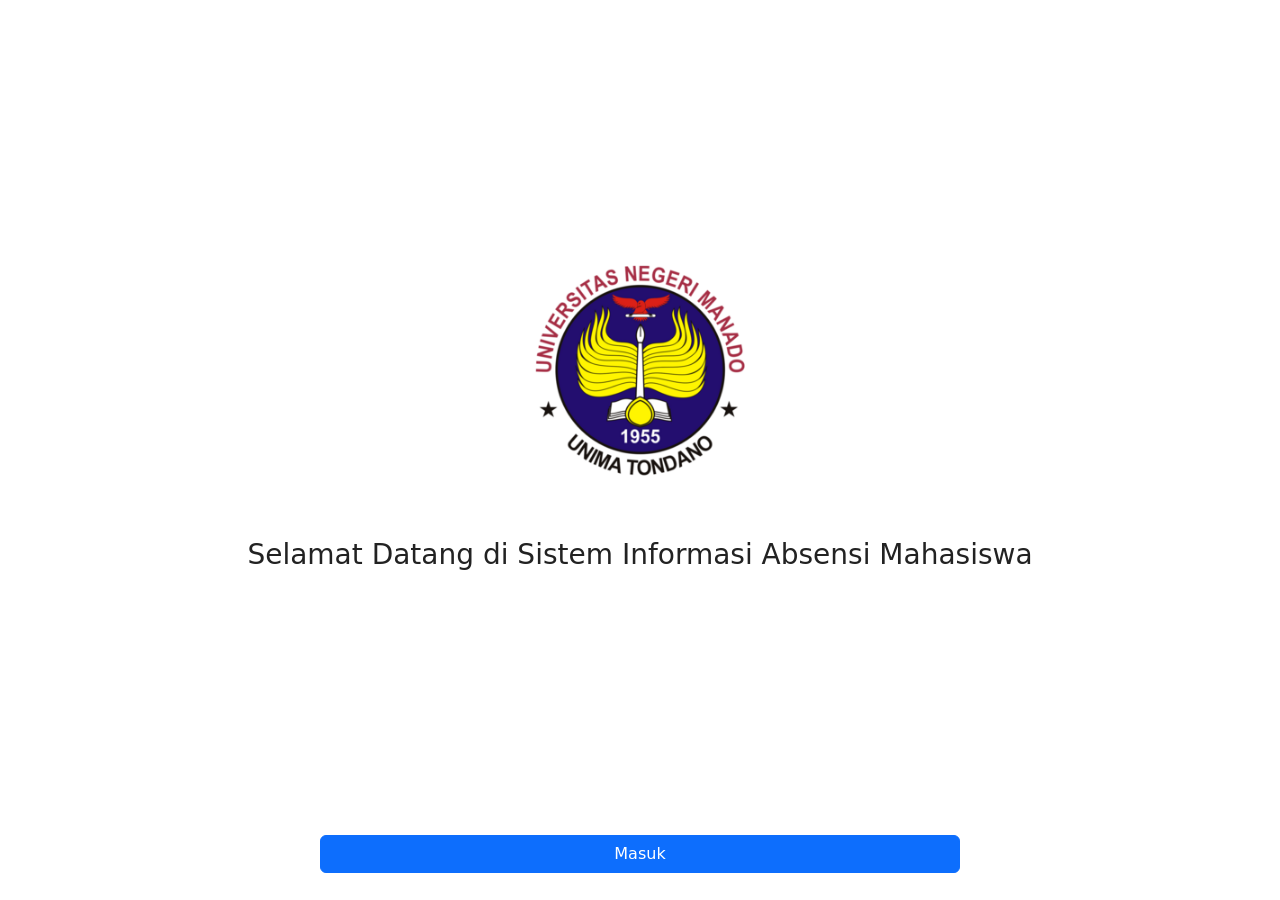
<file: index.html>
<!DOCTYPE html>
<html lang="en">

<head>
  <meta charset="UTF-8">
  <meta name="viewport" content="width=device-width, initial-scale=1.0">
  <title>Sistem Informasi Absensi Mahasiswa</title>
  <link href="https://cdn.jsdelivr.net/npm/bootstrap@5.3.8/dist/css/bootstrap.min.css" rel="stylesheet"
    integrity="sha384-sRIl4kxILFvY47J16cr9ZwB07vP4J8+LH7qKQnuqkuIAvNWLzeN8tE5YBujZqJLB" crossorigin="anonymous">
  <link rel="stylesheet" href="css/style.css">
</head>

<body>
  <div class="container-index">
    <img src="img/logo-unima.png" class="rounded mx-auto d-block" alt="Logo Unima" id="img-index">
  </div>

  <h3 id="welcome-text" class="text-center">
    Selamat Datang di Sistem Informasi Absensi Mahasiswa
  </h3>

  <div class="button-login">
    <a href="role.html"><button class="btn btn-primary d-grid gap-2 col-6 mx-auto" type="button">Masuk</button></a>
  </div>


</body>

</html>
</file>
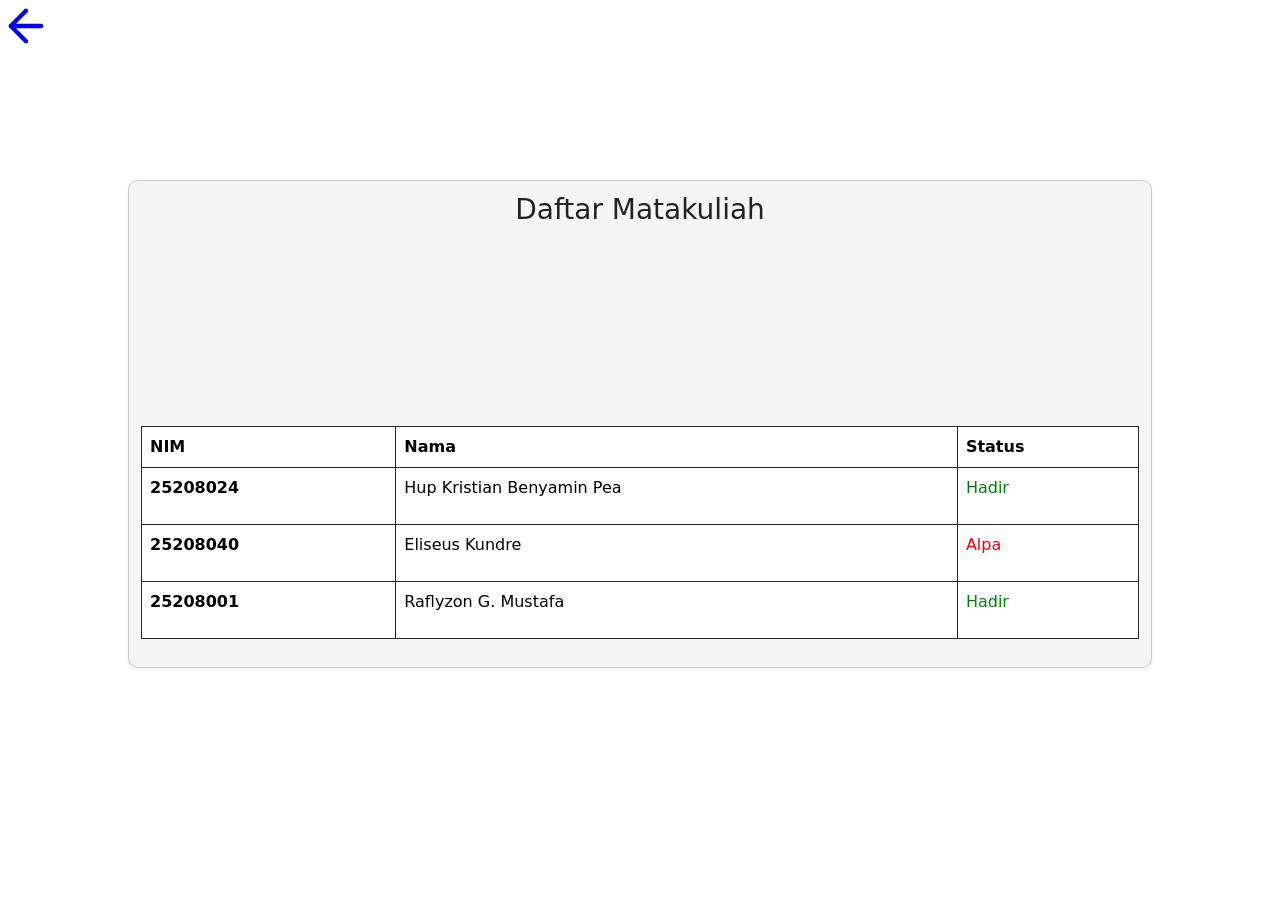
<file: daftar-mahasiswa.html>
<!DOCTYPE html>
<html lang="en">

<head>
  <meta charset="UTF-8">
  <meta name="viewport" content="width=device-width, initial-scale=1.0">
  <link href="https://cdn.jsdelivr.net/npm/bootstrap@5.0.2/dist/css/bootstrap.min.css" rel="stylesheet"
    integrity="sha384-EVSTQN3/azprG1Anm3QDgpJLIm9Nao0Yz1ztcQTwFspd3yD65VohhpuuCOmLASjC" crossorigin="anonymous">
  <link rel="stylesheet" href="css/style.css">
  <title>Daftar Mahasiswa</title>
</head>

<body>
  <div class="back-button-daftar-mahasiswa">
    <a href="login-dosen.html"><img src="img/arrow-left.svg" id="back-button-daftar-mahasiswa"></a>
  </div>

  <div class="card">
    <h3 class="text-center">Daftar Matakuliah</h3>
    <table class="table table-bordered border-dark" id="tabel-mahasiswa">
      <thead>
        <tr>
          <th scope="col">NIM</th>
          <th scope="col">Nama</th>
          <th scope="col">Status</th>
        </tr>
      </thead>
      <tbody>
        <tr>
          <th scope="row">25208024</th>
          <td>Hup Kristian Benyamin Pea</td>
          <td>
            <p class="text-hadir">Hadir</p>
          </td>
        </tr>
        <tr>
          <th scope=" row">25208040</th>
          <td>Eliseus Kundre</td>
          <td>
            <a href="edit-absensi.html">
              <p class="text-alpa">Alpa</p>
            </a>
          </td>
        </tr>
        <tr>
          <th scope="row">25208001</th>
          <td>Raflyzon G. Mustafa</td>
          <td>
            <p class="text-hadir">Hadir</p>
          </td>
        </tr>
      </tbody>
    </table>
  </div>
</body>

</html>
</file>
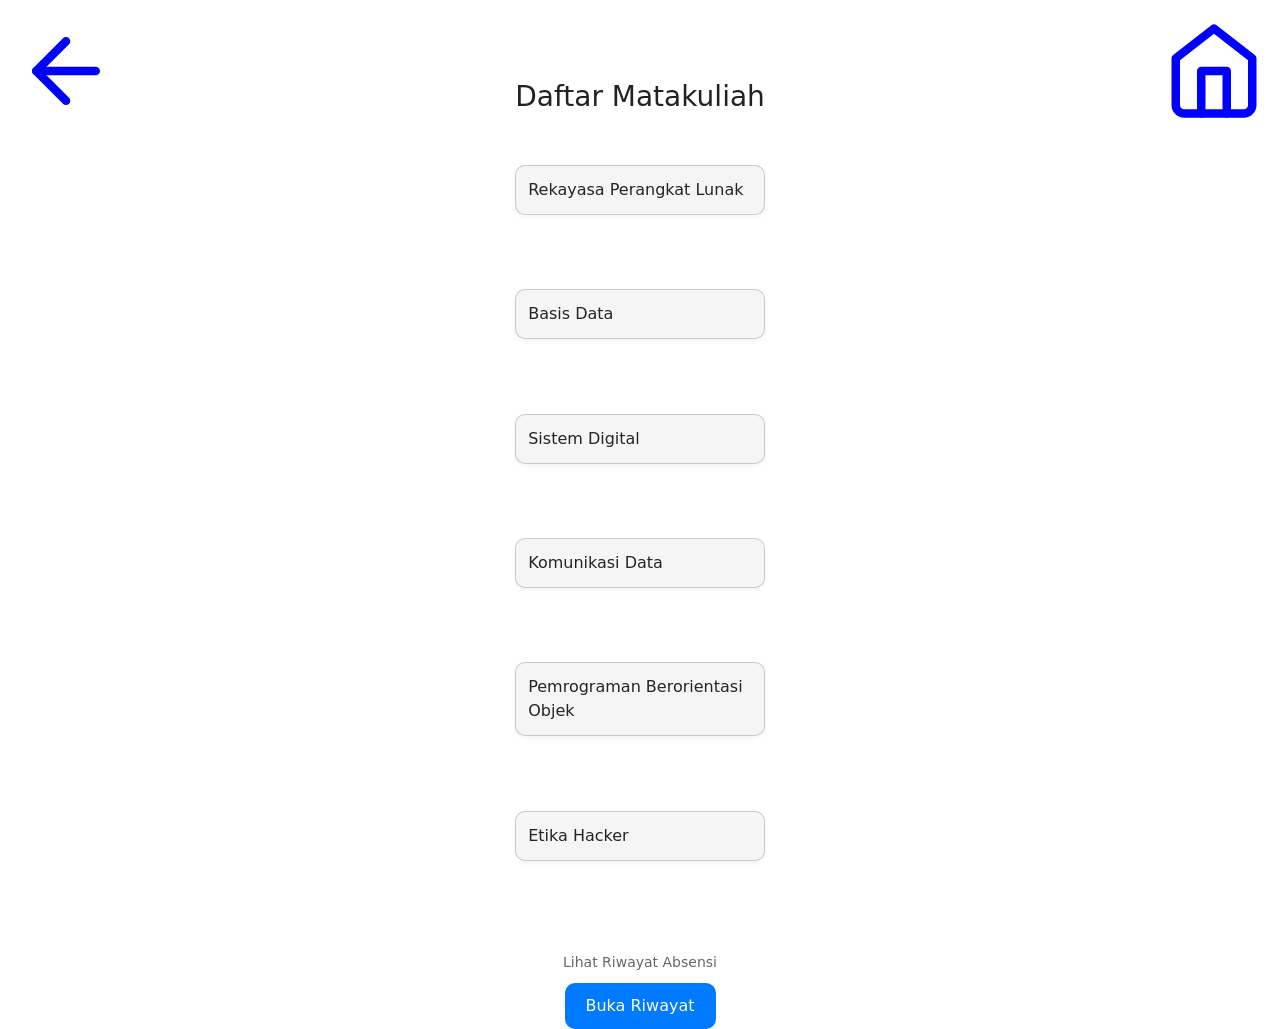
<file: dashboard-dosen.html>
<!DOCTYPE html>
<html lang="en">

<head>
  <meta charset="UTF-8">
  <meta name="viewport" content="width=device-width, initial-scale=1.0">
  <title>Sistem Informasi Absensi Mahasiswa</title>
  <link href="https://cdn.jsdelivr.net/npm/bootstrap@5.0.2/dist/css/bootstrap.min.css" rel="stylesheet"
    integrity="sha384-EVSTQN3/azprG1Anm3QDgpJLIm9Nao0Yz1ztcQTwFspd3yD65VohhpuuCOmLASjC" crossorigin="anonymous">
  <link rel="stylesheet" href="css/style.css">
</head>

<body>

  <div class="nav-button">
    <a href="login-dosen.html"><img src="img/arrow-left.svg" id="back-button"></a>
    <a href="role.html"><img src="img/home.svg" alt="home button" id="home-button"></a>
  </div>

  <div class="container-dashboardmhs">

    <h3 class="text-center">Daftar Matakuliah</h3>

    <a href="daftar-mahasiswa.html" class="card text-dark">
      Rekayasa Perangkat Lunak
    </a>

    <a href="#" class="card text-dark">
      Basis Data
    </a>

    <a href="#" class="card text-dark">
      Sistem Digital
    </a>

    <a href="#" class="card text-dark">
      Komunikasi Data
    </a>

    <a href="#" class="card text-dark">
      Pemrograman Berorientasi Objek
    </a>

    <a href="#" class="card text-dark">
      Etika Hacker
    </a>

  </div>

  <div class="riwayat-section">
    <p class="riwayat-title">Lihat Riwayat Absensi</p>
    <a href="riwayat.html" class="btn btn-riwayat-bottom">
      Buka Riwayat
    </a>
  </div>

</body>

</html>
</file>
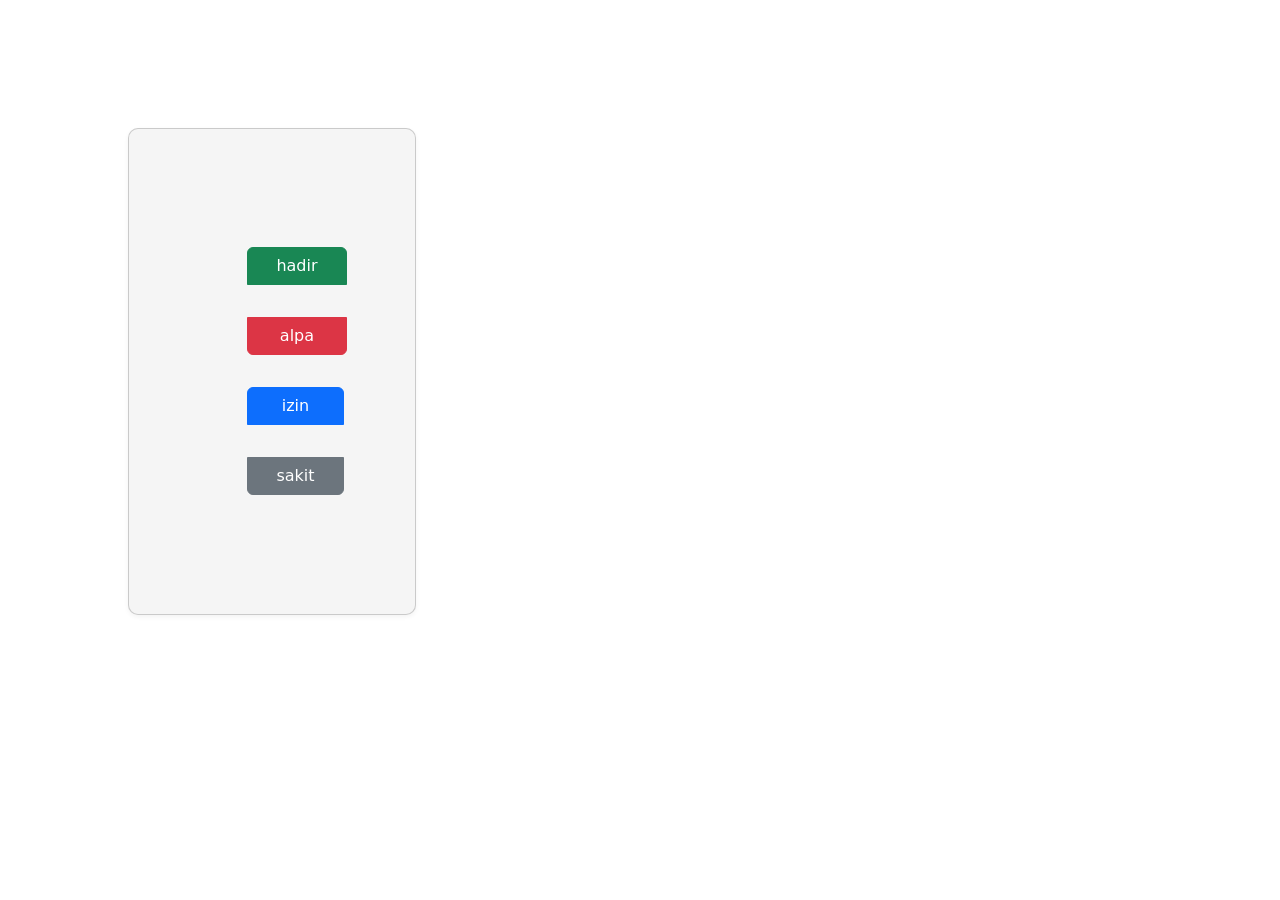
<file: edit-absensi.html>
<!DOCTYPE html>
<html lang="en">

<head>
  <meta charset="UTF-8">
  <meta name="viewport" content="width=device-width, initial-scale=1.0">
  <link href="https://cdn.jsdelivr.net/npm/bootstrap@5.0.2/dist/css/bootstrap.min.css" rel="stylesheet"
    integrity="sha384-EVSTQN3/azprG1Anm3QDgpJLIm9Nao0Yz1ztcQTwFspd3yD65VohhpuuCOmLASjC" crossorigin="anonymous">
  <link rel="stylesheet" href="css/style.css">
  <title>Sistem Informasi Absensi Mahasiswa</title>
</head>

<body>
  <div id="button-absensi" class="card">
    <div class="btn-group-vertical">
      <a href="verifikasi-edit-absensi.html" class="btn btn-success m-3">hadir</a>
      <a href="" class="btn btn-danger m-3">alpa</a>
    </div>
    <div class="btn-group-vertical">
      <a href="" class="btn btn-primary m-3">izin</a>
      <a href="" class="btn btn-secondary m-3">sakit</a>
    </div>
  </div>
</body>

</html>
</file>
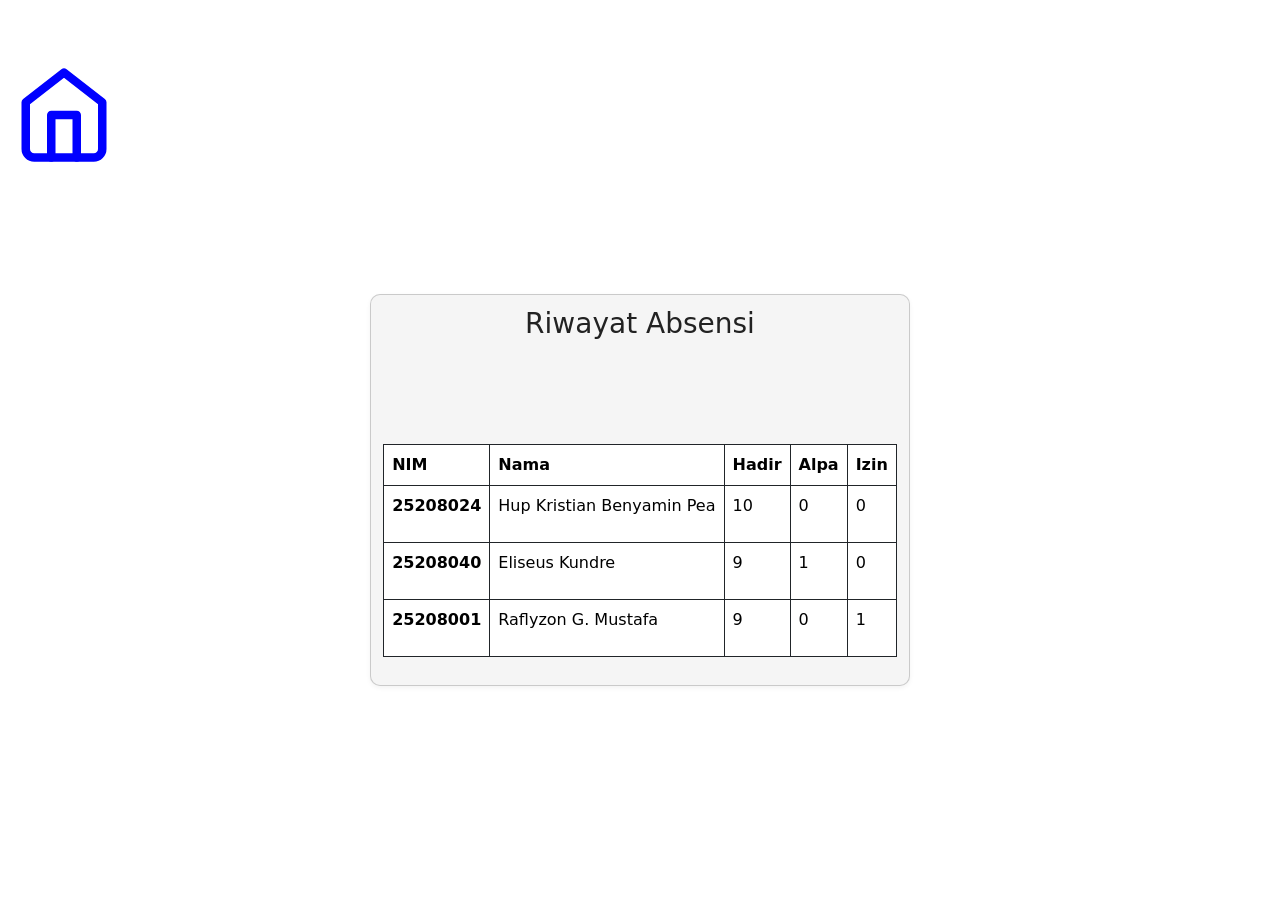
<file: riwayat.html>
<!DOCTYPE html>
<html lang="en">

<head>
  <meta charset="UTF-8">
  <meta name="viewport" content="width=device-width, initial-scale=1.0">
  <link href="https://cdn.jsdelivr.net/npm/bootstrap@5.0.2/dist/css/bootstrap.min.css" rel="stylesheet"
    integrity="sha384-EVSTQN3/azprG1Anm3QDgpJLIm9Nao0Yz1ztcQTwFspd3yD65VohhpuuCOmLASjC" crossorigin="anonymous">
  <link rel="stylesheet" href="css/style.css">
  <title>Sistem Informasi Absensi Mahasiswa</title>
</head>

<body>
  <div class="back-button-daftar-mahasiswa">
    <a href="role.html"><img src="img/home.svg" id="back-button-daftar-mahasiwa"
        style="width: 8%; margin-top: 5%;margin-left: 1%;"></a>
  </div>

  <div class="card" style="width: fit-content; margin: auto; margin-top: 10%;">
    <h3 class="text-center">Riwayat Absensi</h3>
    <table class="table table-bordered border-dark" id="tabel-mahasiswa">
      <thead>
        <tr>
          <th scope="col">NIM</th>
          <th scope="col">Nama</th>
          <th scope="col">Hadir</th>
          <th scope="col">Alpa</th>
          <th scope="col">Izin</th>
        </tr>
      </thead>
      <tbody>
        <tr>
          <th scope="row">25208024</th>
          <td>Hup Kristian Benyamin Pea</td>
          <td>
            <p>10</p>
          </td>
          <td>0</td>
          <td>0</td>
        </tr>
        <tr>
          <th scope=" row">25208040</th>
          <td>Eliseus Kundre</td>
          <td>
            <p>9</p>
          </td>
          <td>1</td>
          <td>0</td>
        </tr>
        <tr>
          <th scope="row">25208001</th>
          <td>Raflyzon G. Mustafa</td>
          <td>
            <p>9</p>
          </td>
          <td>0</td>
          <td>1</td>
        </tr>
      </tbody>
    </table>
  </div>
</body>

</html>
</file>
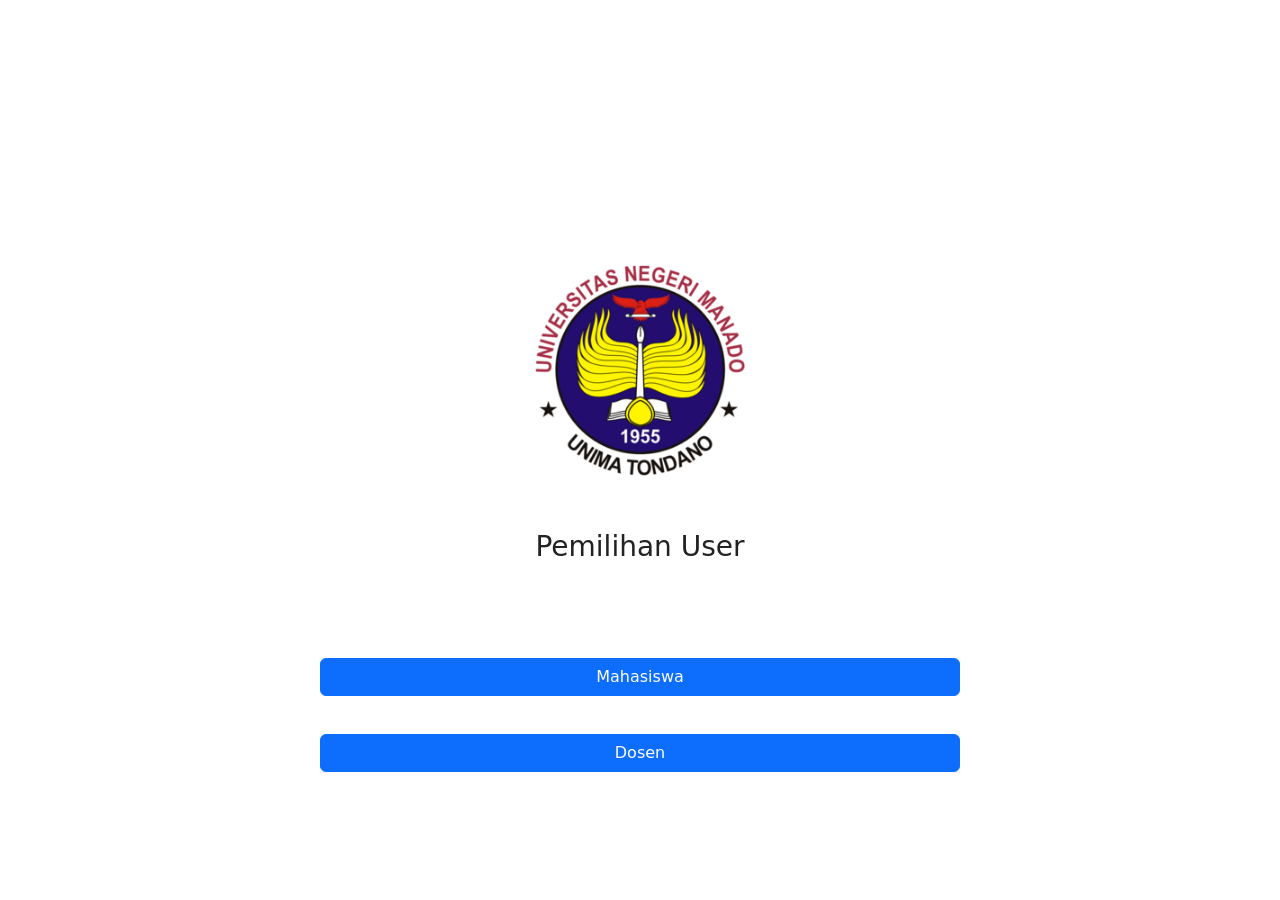
<file: role.html>
<!DOCTYPE html>
<html lang="en">

<head>
  <meta charset="UTF-8">
  <meta name="viewport" content="width=device-width, initial-scale=1.0">
  <link href="https://cdn.jsdelivr.net/npm/bootstrap@5.3.8/dist/css/bootstrap.min.css" rel="stylesheet"
    integrity="sha384-sRIl4kxILFvY47J16cr9ZwB07vP4J8+LH7qKQnuqkuIAvNWLzeN8tE5YBujZqJLB" crossorigin="anonymous">
  <link rel="stylesheet" href="css/style.css">
  <title>Sistem Informasi Absensi Mahasiswa</title>
</head>

<body>

  <div class="img-role">
    <img src="img/logo-unima.png" class="rounded mx-auto d-block mb-5" id="img-role" alt="Logo Unima">
  </div>

  <h3 id="role-text" class="text-center">Pemilihan User</h3>

  <div class="role-button">
    <a href="login-mahasiswa.html"><button id="button-mahasiswa" class="btn btn-primary d-grid gap-2 col-6 mx-auto"
        type="button">Mahasiswa</button></a>
    <a href="login-dosen.html"><button id="button-dosen" class="btn btn-primary d-grid gap-2 col-6 mx-auto"
        type="button">Dosen</button></a>
  </div>

</body>

</html>
</file>
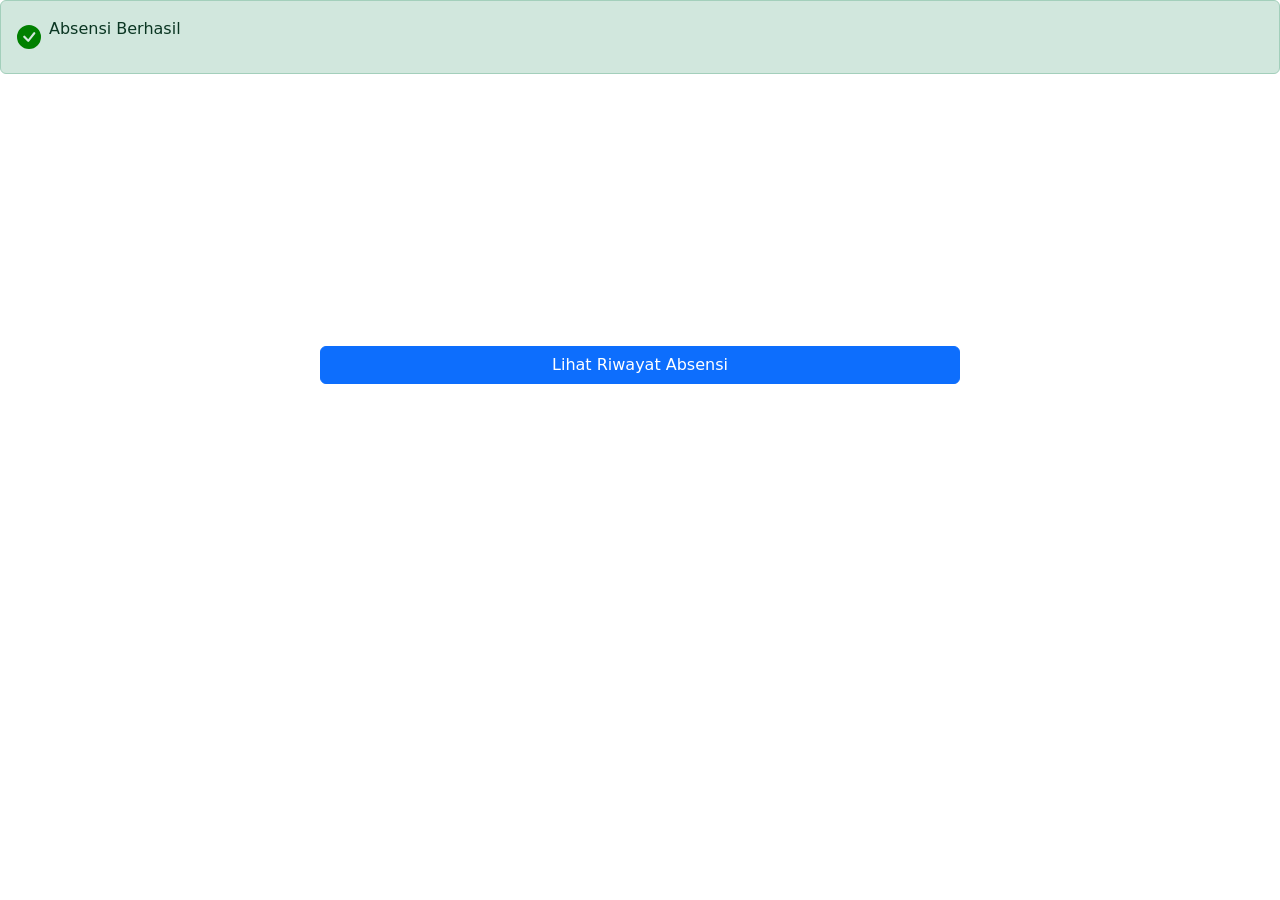
<file: verifikasi-absensi.html>
<!DOCTYPE html>
<html lang="en">

<head>
  <meta charset="UTF-8">
  <meta name="viewport" content="width=device-width, initial-scale=1.0">
  <link href="https://cdn.jsdelivr.net/npm/bootstrap@5.0.2/dist/css/bootstrap.min.css" rel="stylesheet"
    integrity="sha384-EVSTQN3/azprG1Anm3QDgpJLIm9Nao0Yz1ztcQTwFspd3yD65VohhpuuCOmLASjC" crossorigin="anonymous">
  <link rel="stylesheet" href="css/style.css">
  <title>Verifikasi Absensi</title>
</head>

<body>
  <svg xmlns="http://www.w3.org/2000/svg" style="display: none;">
    <symbol id="check-circle-fill" fill="currentColor" viewBox="0 0 16 16">
      <path
        d="M16 8A8 8 0 1 1 0 8a8 8 0 0 1 16 0zm-3.97-3.03a.75.75 0 0 0-1.08.022L7.477 9.417 5.384 7.323a.75.75 0 0 0-1.06 1.06L6.97 11.03a.75.75 0 0 0 1.079-.02l3.992-4.99a.75.75 0 0 0-.01-1.05z" />
    </symbol>
  </svg>


  <div class="alert alert-success d-flex align-items-center" role="alert">
    <svg class="bi flex-shrink-0 me-2" width="24" height="24" role="img" aria-label="Success:" style="color: green;">
      <use xlink:href="#check-circle-fill" />
    </svg>
    <div>
      <p>Absensi Berhasil</p>
    </div>
  </div>

  <div class="button-login">
    <a href="riwayat.html"><button class="btn btn-primary d-grid gap-2 col-6 mx-auto" type="button">Lihat Riwayat Absensi</button></a>
  </div>


</body>

</html>
</file>
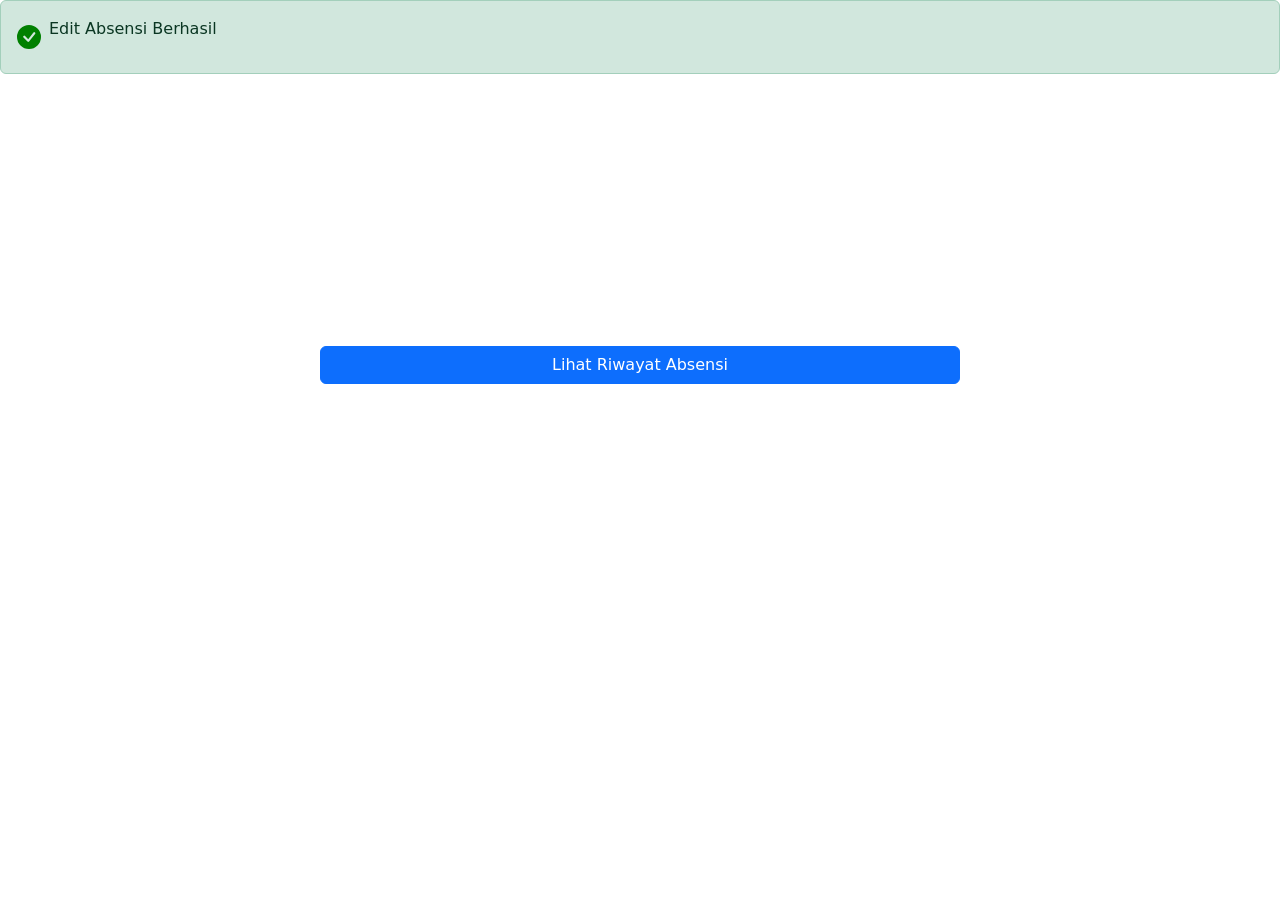
<file: verifikasi-edit-absensi.html>
<!DOCTYPE html>
<html lang="en">

<head>
  <meta charset="UTF-8">
  <meta name="viewport" content="width=device-width, initial-scale=1.0">
  <link href="https://cdn.jsdelivr.net/npm/bootstrap@5.0.2/dist/css/bootstrap.min.css" rel="stylesheet"
    integrity="sha384-EVSTQN3/azprG1Anm3QDgpJLIm9Nao0Yz1ztcQTwFspd3yD65VohhpuuCOmLASjC" crossorigin="anonymous">
  <link rel="stylesheet" href="css/style.css">
  <title>Verifikasi Absensi</title>
</head>

<body>
  <svg xmlns="http://www.w3.org/2000/svg" style="display: none;">
    <symbol id="check-circle-fill" fill="currentColor" viewBox="0 0 16 16">
      <path
        d="M16 8A8 8 0 1 1 0 8a8 8 0 0 1 16 0zm-3.97-3.03a.75.75 0 0 0-1.08.022L7.477 9.417 5.384 7.323a.75.75 0 0 0-1.06 1.06L6.97 11.03a.75.75 0 0 0 1.079-.02l3.992-4.99a.75.75 0 0 0-.01-1.05z" />
    </symbol>
  </svg>


  <div class="alert alert-success d-flex align-items-center" role="alert">
    <svg class="bi flex-shrink-0 me-2" width="24" height="24" role="img" aria-label="Success:" style="color: green;">
      <use xlink:href="#check-circle-fill" />
    </svg>
    <div>
      <p>Edit Absensi Berhasil</p>
    </div>
  </div>
  <div class="button-login">
    <a href="riwayat.html"><button class="btn btn-primary d-grid gap-2 col-6 mx-auto" type="button">Lihat Riwayat Absensi</button></a>
  </div>


</body>

</html>
</file>
<file: css/style.css>
/* Awal style index.html */
.container-index {
  padding-top: 20%;
}

.button-login {
  padding-top: 20%;
}
#img-index {
  width: 225px;
}

#welcome-text {
  padding-top: 2em;
}
/* Akhir Style index.html */

/* Awal Style role.html */
#button-mahasiswa {
  margin: 3%;
}

#role-text {
  padding-bottom: 2em;
}

.img-role {
  padding-top: 20%;
}

#img-role {
  width: 225px;
}
/* Akhir Style role.html */

/* Awal Style login-mahasiswa.html */
#logo-profile {
  width: 100px;
  margin-top: 10%;
  margin-bottom: 10%;
}

#button-login {
  margin: 3%;
  margin-top: 8%;
}
/* Akhir Style login-mahasiswa.html */

/* Awal Style regis.html */
.back-regis {
  width: 8%;
  margin-top: 5%;
  margin-left: 1%;
  margin-bottom: 15%;
}

.form-control {
  margin-left: 10%;
  margin-right: 10%;
}

/* Akhir Style regis.html */

/* Awal Style dashboard-mahasiswa.html */
.back-home {
  margin-top: 3%;
  margin-left: 2%;
  margin-right: 2%;
  margin-bottom: 5%;
}

#back-button {
  width: 8%;
  position: absolute;
  top: 20px;
  left: 15px;
}

#home-button {
  width: 8%;
  position: absolute;
  top: 20px;
  right: 15px;
}

/* HEADER (WAJIB TAMBAH) */
.header-dashboard {
  display: flex;
  justify-content: space-between;
  align-items: center;

  margin-top: 60px; /* ganti dari padding-top */
  padding: 0 20px;
}

/* TITLE */
.title-matkul {
  font-weight: 600;
  font-size: 18px;
  margin: 0; /* INI YANG FIX */
}

/* TOMBOL RIWAYAT (WAJIB TAMBAH) */
.btn-riwayat {
  text-decoration: none;
  font-size: 14px;
  color: #007bff;
  padding: 6px 10px;
  border-radius: 8px;
  transition: all 0.2s ease;
}

.btn-riwayat:hover {
  background: #e7f1ff;
}

.btn-riwayat:active {
  transform: scale(0.95);
}

/* CONTAINER */
.container-dashboardmhs {
  margin: auto;
  margin-top: 80px; /* TAMBAHKAN INI */

  width: 22em;

  display: flex;
  flex-direction: column;
  gap: 12px;
  padding: 0 20px 20px 20px;
}

/* CARD */
.card {
  display: block;
  text-decoration: none;
  padding: 12px;

  background: #f5f5f5;
  color: #007bff;

  border-radius: 10px;
  transition: all 0.25s ease;

  box-shadow: 0 2px 5px rgba(0, 0, 0, 0.05);
}

.card:hover {
  background: #e9ecef;
  transform: translateY(-2px);
}

.card:active {
  transform: scale(0.97);
  background: #dbeafe;
}

/* SECTION RIWAYAT DI BAWAH */
.riwayat-section {
  margin-top: 40px;
  text-align: center;
}

/* TITLE */
.riwayat-title {
  font-size: 14px;
  color: #666;
  margin-bottom: 10px;
}

/* BUTTON */
.btn-riwayat-bottom {
  display: inline-block;
  text-decoration: none;

  background: #007bff;
  color: white;

  padding: 10px 20px;
  border-radius: 10px;

  transition: all 0.2s ease;
}

/* HOVER */
.btn-riwayat-bottom:hover {
  background: #0056b3;
}

/* CLICK */
.btn-riwayat-bottom:active {
  transform: scale(0.95);
}
/* akhir style dashboard-mahasiswa */

/* Awal Style absensi.html */
#button-absensi {
  margin-left: 10%;
  margin: 10%;
  padding: 8%;
  width: 18rem;
}
.card {
  margin: 10%;
}

.back-absensi {
  width: 8%;
  margin-top: 5%;
  margin-left: 4%;
}
/* Akhir Style absensi.html */

/* Awal Style daftar-mahasiswa.html */

a {
  text-decoration: none;
}

h3 {
  color: #222222;
}

.text-hadir {
  color: green;
}

.text-alpa {
  color: red;
}

#tabel-mahasiswa {
  margin-top: 20%;
}


/* Akhir Style daftar-mahasiswa.html */
</file>
